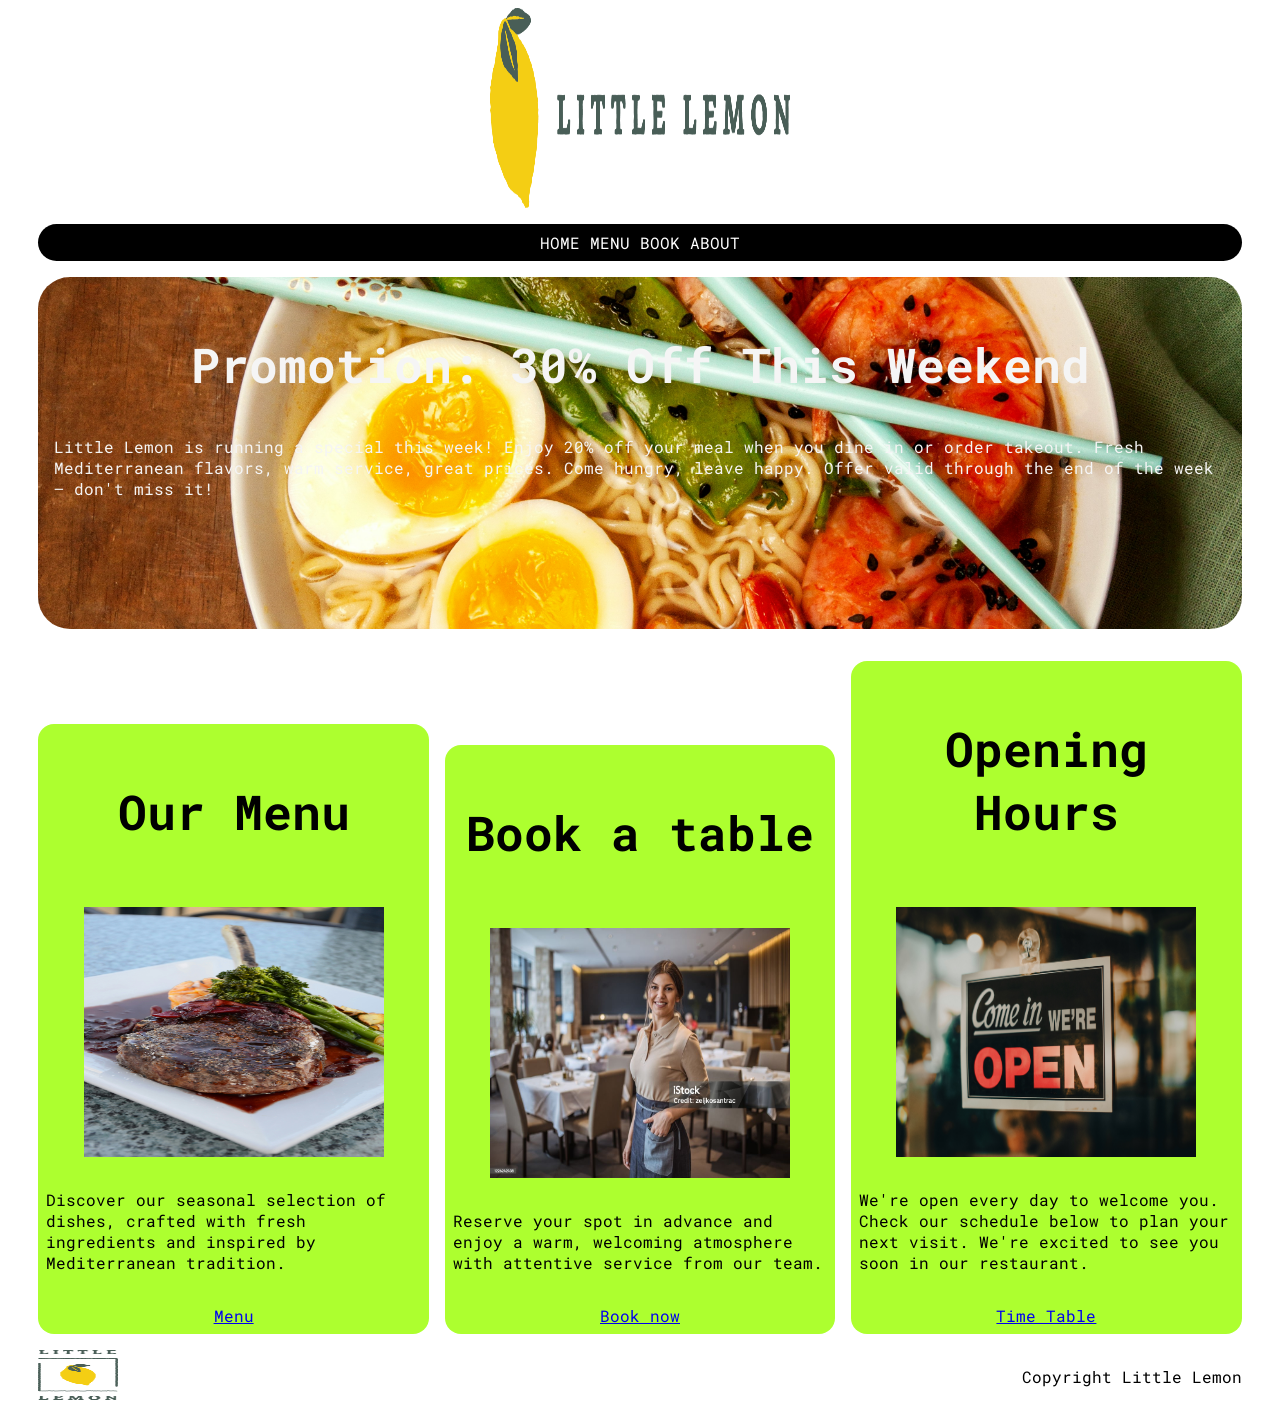
<file: index.html>
<!DOCTYPE html>
<html lang="en">

<head>
    <meta charset="UTF-8">
    <meta name="viewport" content="width=device-width, initial-scale=1.0">

    <title>Litlle Lemon Restaurant</title>
    <meta name="author" content="Makebel Noel Brice">
    <meta name="description" content="website of the Little Lemon Restaurant">

    <link rel="stylesheet" href="style.css">

    <link rel="preconnect" href="https://fonts.googleapis.com">
    <link rel="preconnect" href="https://fonts.gstatic.com" crossorigin>
    <link href="https://fonts.googleapis.com/css2?family=Roboto+Mono:ital,wght@0,100..700;1,100..700&display=swap"
        rel="stylesheet">
</head>

<body>
    <header>
        <img src="Asset 16@4x.png">
    </header>
    <nav>
        <ul>
            <li><a href="index.html">Home</a></li>
            <li><a href="menu.html">Menu</a></li>
            <li><a href="book.html">Book</a></li>
            <li><a href="about.html">About</a></li>
        </ul>
    </nav>

    <main>
        <section class="hero">
            <h1 id="home">Promotion: 30% Off This Weekend</h1>
            <p>Little Lemon is running a special this week! Enjoy 20% off your meal when you dine in or order takeout.
                Fresh Mediterranean flavors, warm service, great prices. Come hungry, leave happy. Offer valid
                through the end of the week — don't miss it!
            </p>
        </section>
        <section class="menu">
            <div class="menu-grid">
                <article>
                    <h1>Our Menu</h1>
                    <img src="menu.jpg">
                    <p>Discover our seasonal selection of dishes, crafted with fresh ingredients and inspired by
                        Mediterranean tradition.</p>
                    <a href="menu.html">Menu</a>
                </article>
                <article>
                    <h1>Book a table</h1>
                    <img src="book a table.jpg">
                    <p>Reserve your spot in advance and enjoy a warm, welcoming
                        atmosphere with attentive service from our team.</p>
                    <a href="book.html">Book now</a>
                </article>
                <article>
                    <h1>Opening Hours</h1>
                    <img src="opening hours.jpg">
                    <p>We're open every day to welcome you. Check our schedule below to plan your next visit.
                        We're excited to see you soon in our restaurant.
                    </p>
                    <a href="hours.html">Time Table</a>
                </article>
            </div>
        </section>
    </main>

    <footer>
        <div class="footer-logo">
            <img src="Asset 20@4x.png">
        </div>
        <p>Copyright Little Lemon</p>
    </footer>
</body>

</html>
</file>
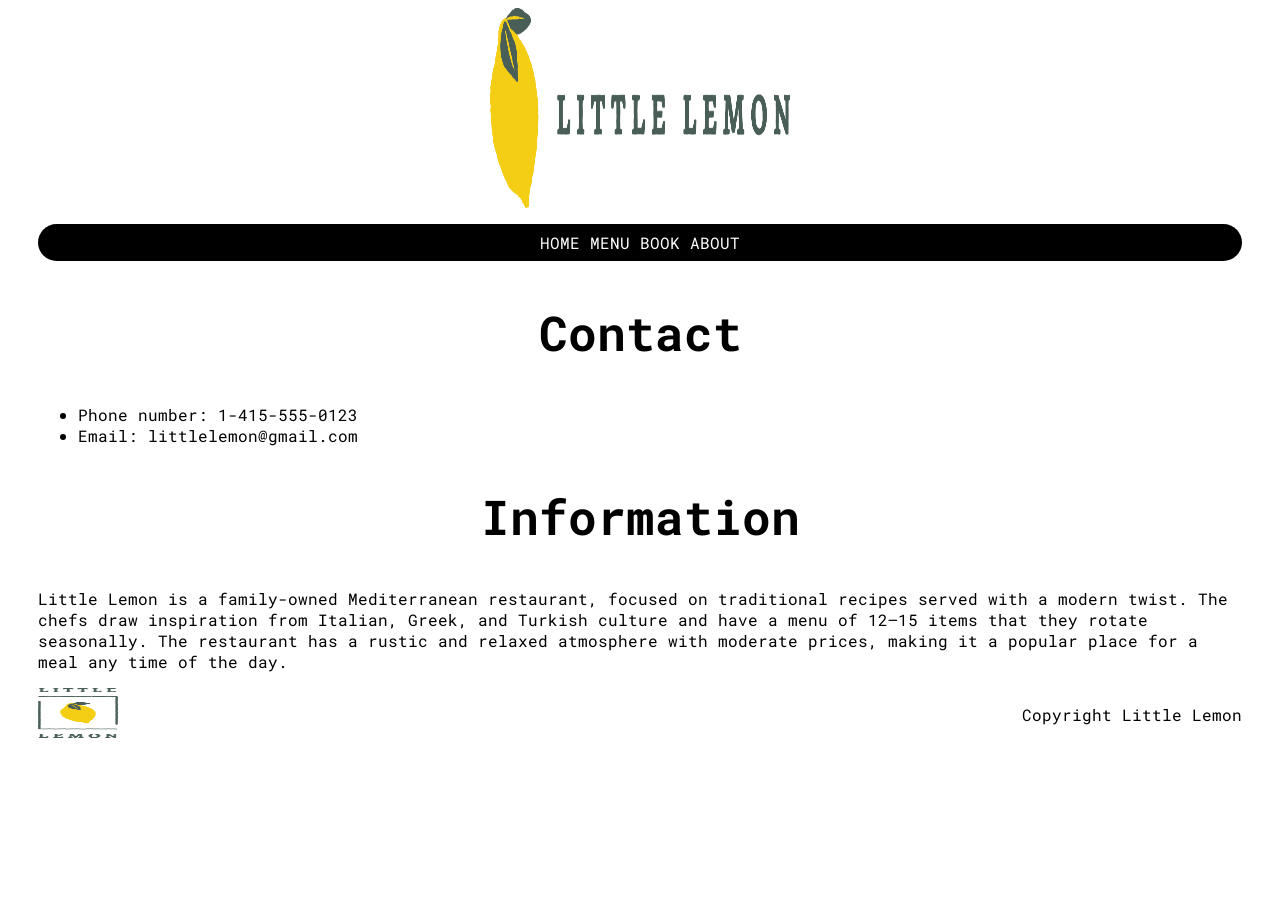
<file: about.html>
<!DOCTYPE html>
<html lang="en">

<head>
     <meta charset="UTF-8">
    <meta name="viewport" content="width=device-width, initial-scale=1.0">
    <title>Litlle Lemon Restaurant</title>
    <meta name="author" content="Makebel Noel Brice">
    <meta name="description" content="website of the Little Lemon Restaurant">

    <link rel="stylesheet" href="style.css">

    <link rel="preconnect" href="https://fonts.googleapis.com">
    <link rel="preconnect" href="https://fonts.gstatic.com" crossorigin>
    <link href="https://fonts.googleapis.com/css2?family=Roboto+Mono:ital,wght@0,100..700;1,100..700&display=swap"
        rel="stylesheet">
</head>

<body>
    <header>
        <img src="Asset 16@4x.png">
    </header>
    <nav>
        <ul>
            <li><a href="index.html">Home</a></li>
            <li><a href="menu.html">Menu</a></li>
            <li><a href="book.html">Book</a></li>
            <li><a href="about.html">About</a></li>
        </ul>
    </nav>
    <main>
        <section>
            <h1>Contact</h1>
            <ul>
                <li>Phone number: 1-415-555-0123</li>
                <li>Email: littlelemon@gmail.com</li>
            </ul>
        </section>
        <section>
            <h1>Information</h1>
            <p>Little Lemon is a family-owned Mediterranean restaurant, focused on traditional recipes served with a
                modern twist. The chefs draw inspiration from Italian, Greek, and Turkish culture and have a menu of
                12–15 items that they rotate seasonally. The restaurant has a rustic and relaxed atmosphere with
                moderate prices, making it a popular place for a meal any time of the day.</p>
        </section>
    </main>

    <footer>
        <div class="footer-logo">
            <img src="Asset 20@4x.png">
        </div>
        <p>Copyright Little Lemon</p>
    </footer>
</body>

</html>
</file>
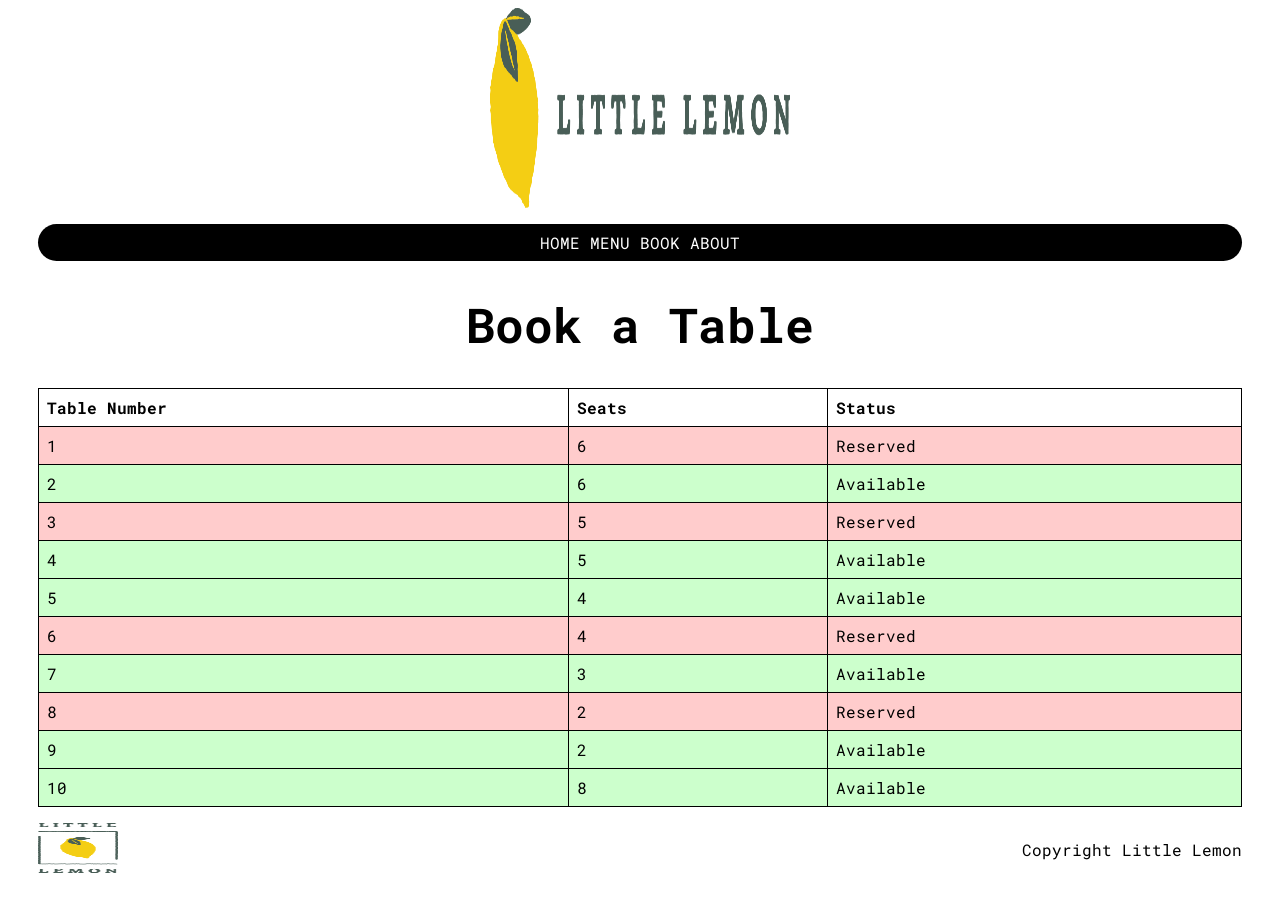
<file: book.html>
<!DOCTYPE html>
<html lang="en">

<head>
    <meta charset="UTF-8">
    <meta name="viewport" content="width=device-width, initial-scale=1.0">
    <title>Litlle Lemon Restaurant</title>
    <meta name="author" content="Makebel Noel Brice">
    <meta name="description" content="website of the Little Lemon Restaurant">

    <link rel="stylesheet" href="style.css">

    <link rel="preconnect" href="https://fonts.googleapis.com">
    <link rel="preconnect" href="https://fonts.gstatic.com" crossorigin>
    <link href="https://fonts.googleapis.com/css2?family=Roboto+Mono:ital,wght@0,100..700;1,100..700&display=swap"
        rel="stylesheet">
</head>

<body>
    <header>
        <img src="Asset 16@4x.png">
    </header>
    <nav>
        <ul>
            <li><a href="index.html">Home</a></li>
            <li><a href="menu.html">Menu</a></li>
            <li><a href="book.html">Book</a></li>
            <li><a href="about.html">About</a></li>
        </ul>
    </nav>
    <main>
        <h1>Book a Table</h1>
        <table>
            <tr>
                <th>Table Number</th>
                <th>Seats</th>
                <th>Status</th>
            </tr>
            <tr class="reserved">
                <td>1</td>
                <td>6</td>
                <td>Reserved</td>
            </tr>
            <tr class="available">
                <td>2</td>
                <td>6</td>
                <td>Available</td>
            </tr>
            <tr class="reserved">
                <td>3</td>
                <td>5</td>
                <td>Reserved</td>
            </tr>
            <tr class="available">
                <td>4</td>
                <td>5</td>
                <td>Available</td>
            </tr>
            <tr class="available">
                <td>5</td>
                <td>4</td>
                <td>Available</td>
            </tr>
            <tr class="reserved">
                <td>6</td>
                <td>4</td>
                <td>Reserved</td>
            </tr>
            <tr class="available">
                <td>7</td>
                <td>3</td>
                <td>Available</td>
            </tr>
            <tr class="reserved">
                <td>8</td>
                <td>2</td>
                <td>Reserved</td>
            </tr>
            <tr class="available">
                <td>9</td>
                <td>2</td>
                <td>Available</td>
            </tr>
            <tr class="available">
                <td>10</td>
                <td>8</td>
                <td>Available</td>
            </tr>
        </table>

        <footer>
            <div class="footer-logo">
                <img src="Asset 20@4x.png">
            </div>
            <p>Copyright Little Lemon</p>
        </footer>
    </main>
</body>

</html>
</file>
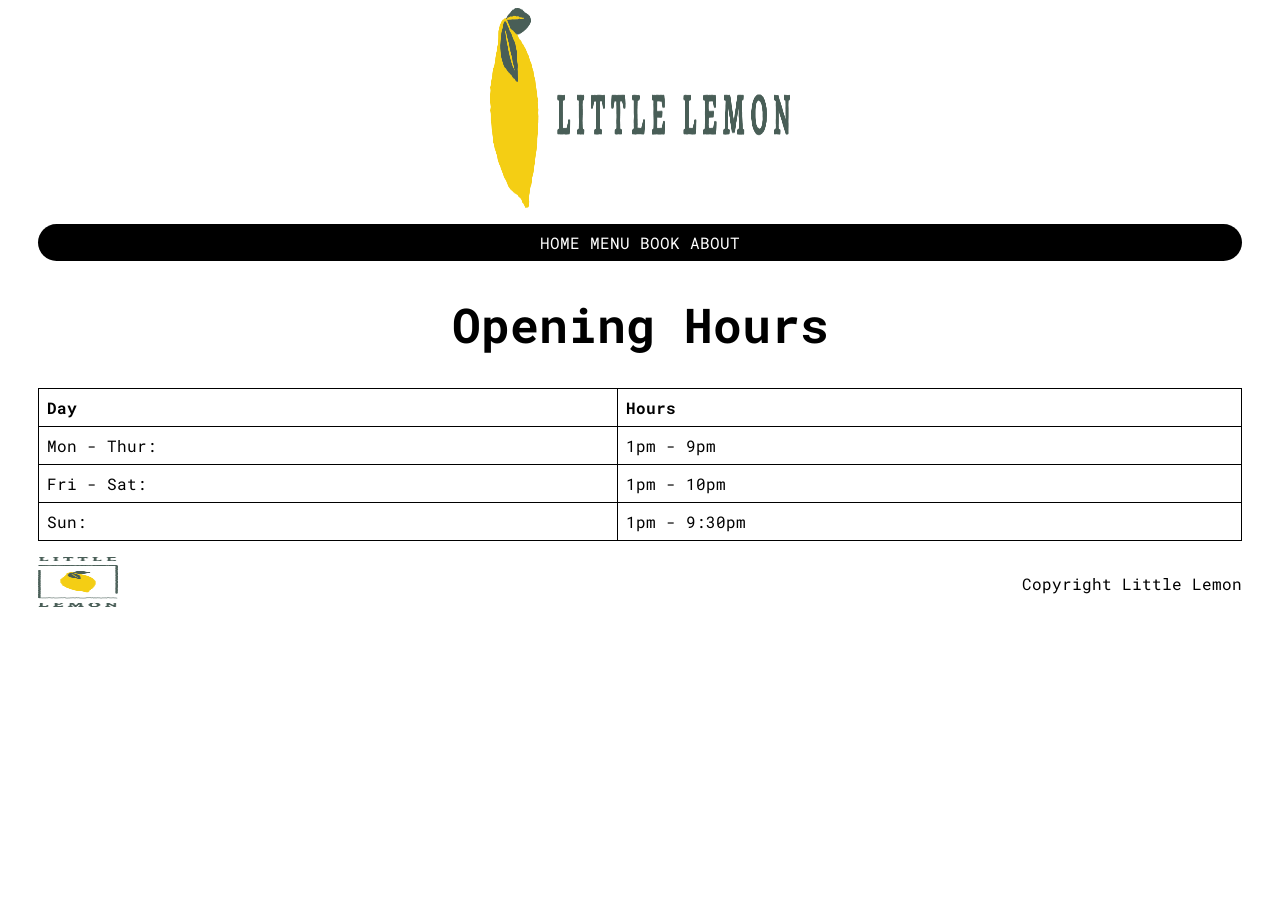
<file: hours.html>
<!DOCTYPE html>
<html lang="en">

<head>
    <meta charset="UTF-8">
    <meta name="viewport" content="width=device-width, initial-scale=1.0">

    <title>Litlle Lemon Restaurant</title>
    <meta name="author" content="Makebel Noel Brice">
    <meta name="description" content="website of the Little Lemon Restaurant">

    <link rel="stylesheet" href="style.css">

    <link rel="preconnect" href="https://fonts.googleapis.com">
    <link rel="preconnect" href="https://fonts.gstatic.com" crossorigin>
    <link href="https://fonts.googleapis.com/css2?family=Roboto+Mono:ital,wght@0,100..700;1,100..700&display=swap"
        rel="stylesheet">
</head>

<body>
    <header>
        <img src="Asset 16@4x.png">
    </header>
    <nav>
        <ul>
            <li><a href="index.html">Home</a></li>
            <li><a href="menu.html">Menu</a></li>
            <li><a href="book.html">Book</a></li>
            <li><a href="about.html">About</a></li>
        </ul>
    </nav>

    <main>
        <h1>Opening Hours</h1>
        <table>
            <tr>
                <th>Day</th>
                <th>Hours</th>
            </tr>
            <tr>
                <td>Mon - Thur:</td>
                <td>1pm - 9pm</td>
            </tr>
            <tr>
                <td>Fri - Sat:</td>
                <td>1pm - 10pm</td>
            </tr>
            <tr>
                <td>Sun:</td>
                <td>1pm - 9:30pm</td>
            </tr>
        </table>
    </main>

    <footer>
        <div class="footer-logo">
            <img src="Asset 20@4x.png">
        </div>
        <p>Copyright Little Lemon</p>
    </footer>
</body>

</html>
</file>
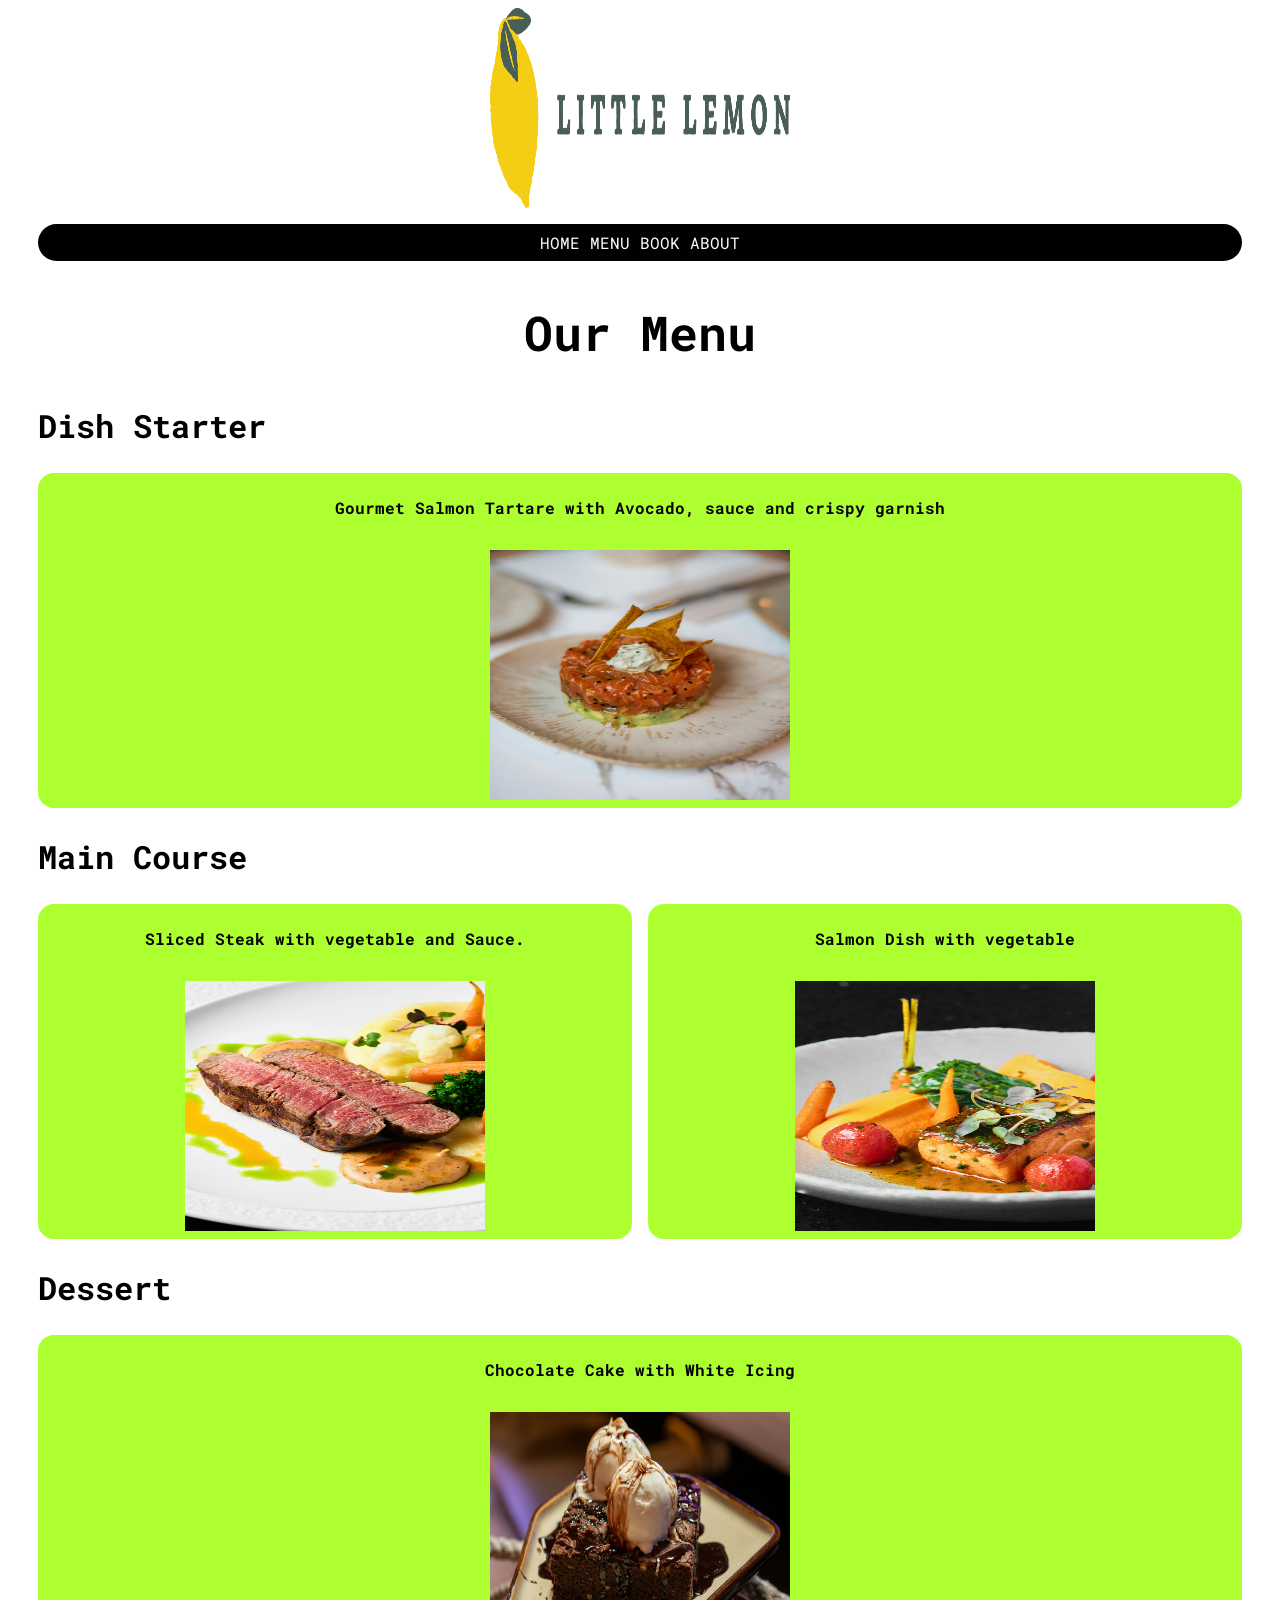
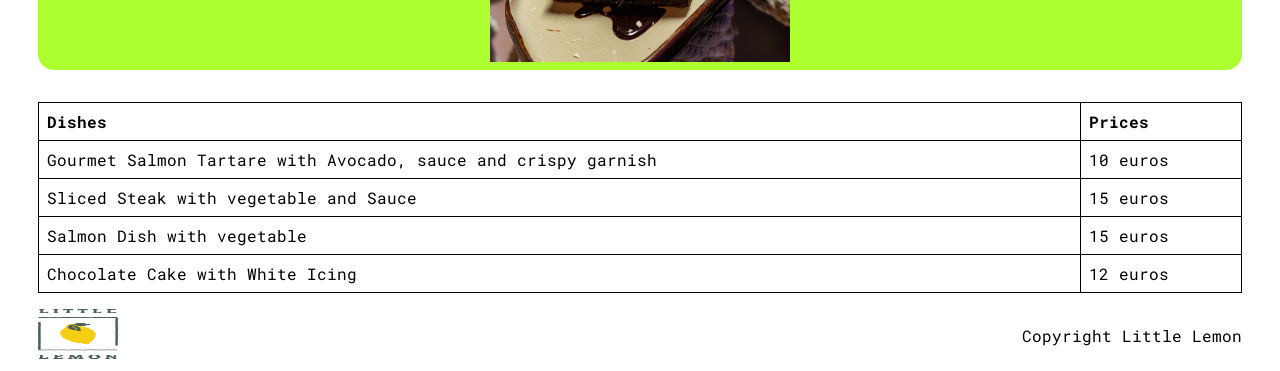
<file: menu.html>
<!DOCTYPE html>
<html lang="en">

<head>
    <meta charset="UTF-8">
    <meta name="viewport" content="width=device-width, initial-scale=1.0">
    <title>Litlle Lemon Restaurant</title>
    <meta name="author" content="Makebel Noel Brice">
    <meta name="description" content="website of the Little Lemon Restaurant">

    <link rel="stylesheet" href="style.css">

    <link rel="preconnect" href="https://fonts.googleapis.com">
    <link rel="preconnect" href="https://fonts.gstatic.com" crossorigin>
    <link href="https://fonts.googleapis.com/css2?family=Roboto+Mono:ital,wght@0,100..700;1,100..700&display=swap"
        rel="stylesheet">
</head>

<body>
    <header>
        <img src="Asset 16@4x.png">
    </header>
    <nav>
        <ul>
            <li><a href="index.html">Home</a></li>
            <li><a href="menu.html">Menu</a></li>
            <li><a href="book.html">Book</a></li>
            <li><a href="about.html">About</a></li>
        </ul>
    </nav>
    <main>
        <section class="menu">
            <h1>Our Menu</h1>

            <h2>Dish Starter</h2>
            <div class="menu-grid">
                <article>
                    <h3>Gourmet Salmon Tartare with Avocado, sauce and crispy garnish</h3>
                    <img src="dish starter.jpg">
                </article>
            </div>

            <h2>Main Course</h2>
            <div class="menu-grid">
                <article>
                    <h3>Sliced Steak with vegetable and Sauce.</h3>
                    <img src="meat.jpg">
                </article>
                <article>
                    <h3>Salmon Dish with vegetable</h3>
                    <img src="fish.jpg">
                </article>
            </div>

            <h2>Dessert</h2>
            <div class="menu-grid">
                <article>
                    <h3>Chocolate Cake with White Icing</h3>
                    <img src="dessert.jpg">
                </article>
            </div>

            <table>
                <tr>
                    <th>Dishes</th>
                    <th>Prices</th>
                </tr>
                <tr>
                    <td>Gourmet Salmon Tartare with Avocado, sauce and crispy garnish</td>
                    <td>10 euros</td>
                </tr>
                <tr>
                    <td>Sliced Steak with vegetable and Sauce</td>
                    <td>15 euros</td>
                </tr>
                <tr>
                    <td>Salmon Dish with vegetable</td>
                    <td>15 euros</td>
                </tr>
                <tr>
                    <td>Chocolate Cake with White Icing</td>
                    <td>12 euros</td>
                </tr>
            </table>
        </section>
    </main>

    <footer>
        <div class="footer-logo">
            <img src="Asset 20@4x.png">
        </div>
        <p>Copyright Little Lemon</p>
    </footer>
</body>

</html>
</file>
<file: style.css>
body{
    background-color: #ffffff;
    font-family: "Roboto Mono", monospace;
    font-weight: 400; 
    font-style: normal;
    margin-left: 3%;
    margin-right: 3%;
}

header > img {
    width: 300px;
    height: 200px;
    display: block;
    margin-left: auto;
    margin-right: auto;
}

h1 {
    font-size: 3rem;
    text-align: center;
}

h2{
    font-size: 2rem;
}

h3 {
    font-size: 1rem;
}

nav ul {
    list-style: none;
    text-align: center;
    background-color: black;
    border-radius: 2rem;
    padding: 0.5rem;
}

nav ul li > a {
    color: #ffffff;
    text-decoration: none;
}

nav ul li > a:hover {
    color:yellow;
    text-decoration: underline;
}

nav ul > li {
    display: inline-block;
    text-transform: uppercase;
}

.hero {
    background-image: url("Promotion.jpg");
    height: 20rem;
    min-height:10rem;
    background-size: cover;
    background-position: center;
    background-repeat: no-repeat;
    color: whitesmoke;
    border-radius: 2rem;
    padding: 1rem;
}

.menu {
    margin-top: 2rem;
}

.menu-grid {
    display: flex;
    gap: 1rem;
}

.menu-grid article {
    align-items: center;
}

.menu article {
    display: flex;
    flex-direction: column;
    flex: 1;
    gap: 1rem;
    background-color: greenyellow;
    border-radius: 1rem;
    padding: 0.5rem;
    margin-top: auto;
    transition: 0.3s;
}

.menu article:hover {
    transform: scale(1.05);
    box-shadow: 0 1rem 3rem rgba(0, 0, 0, 0.3);
}

.menu article > img {
    width: 300px;
    height: 250px;
}
footer {
    display: flex;
    justify-content: space-between;
    margin-top: 1rem;
}

.footer-logo img {
    width: 80px;
    height: 50px;
}

table {
    width: 100%;
    border-collapse: collapse;
    margin-top: 2rem;
}

th, td {
    border: 1px solid black;
    padding: 0.5rem;
    text-align: left;
}

tr.reserved {
    background-color: #ffcccc;
}
tr.available {
    background-color: #ccffcc;
}
</file>
